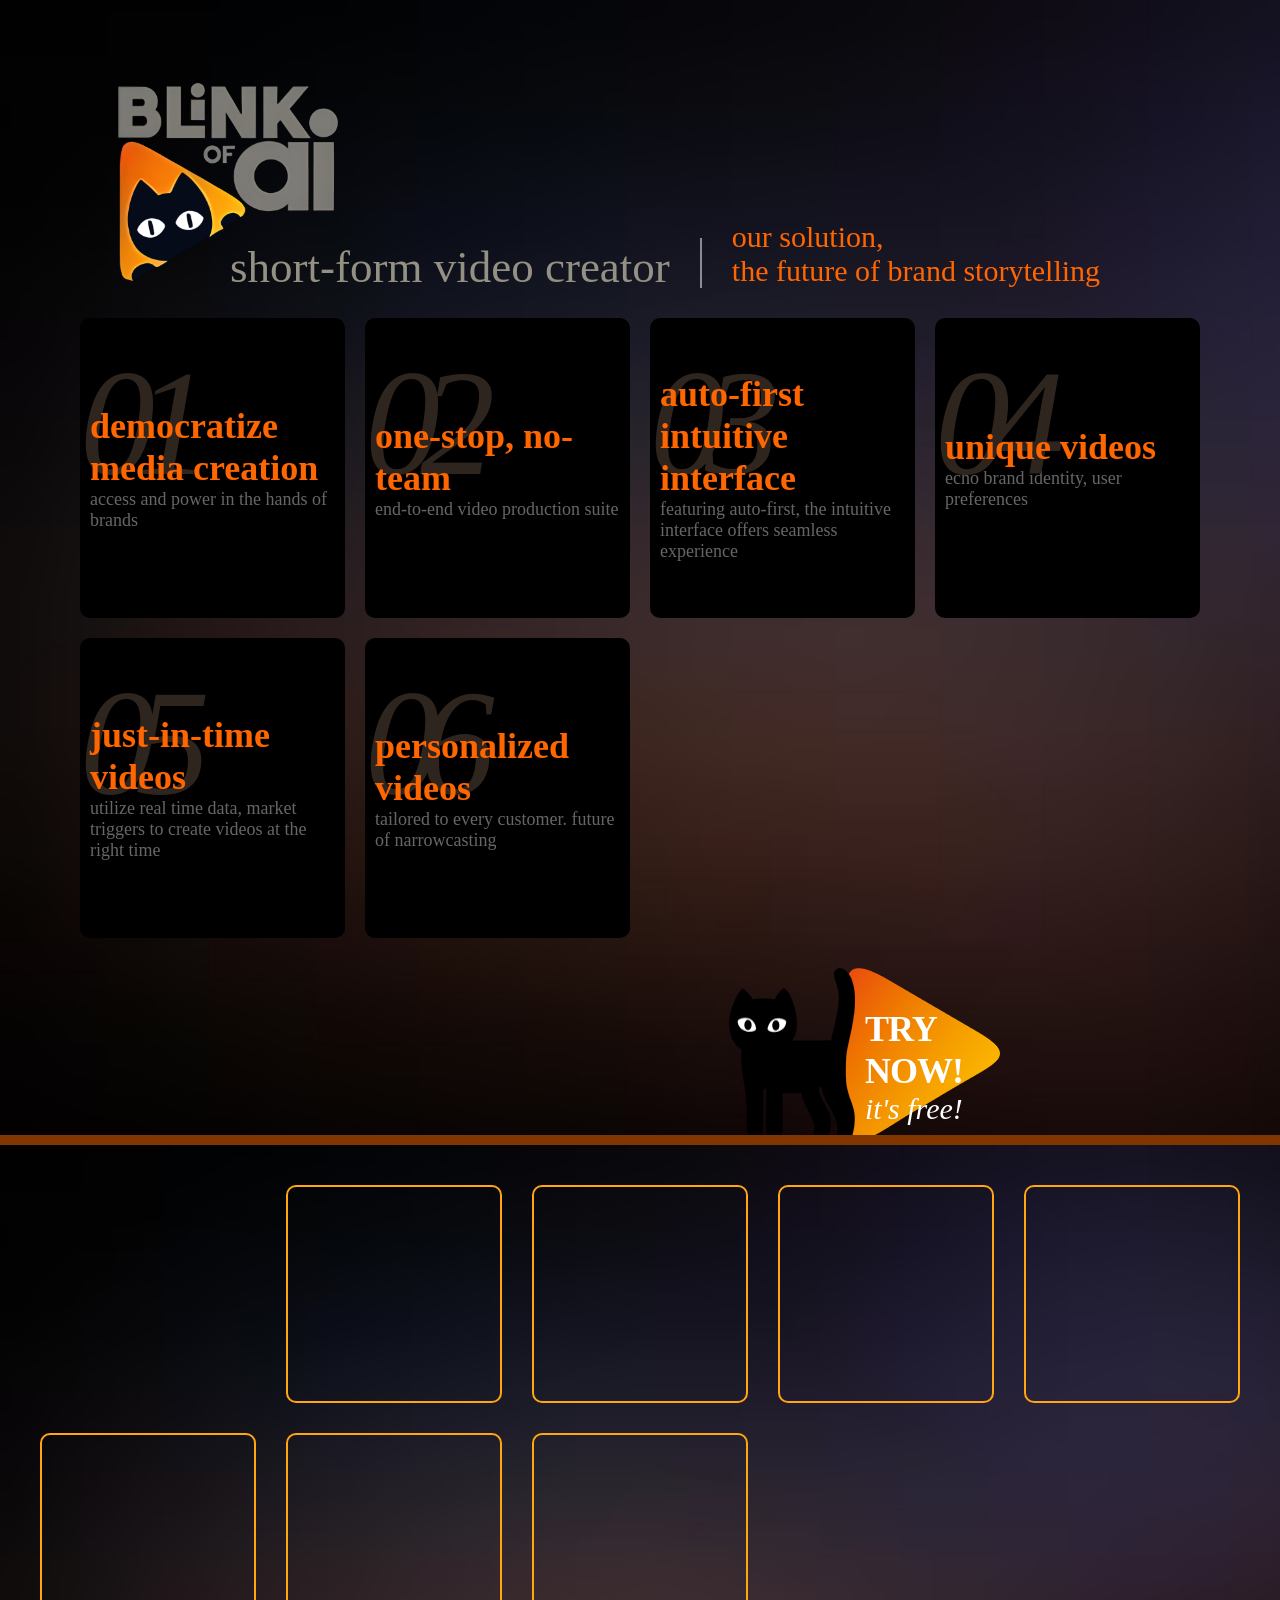
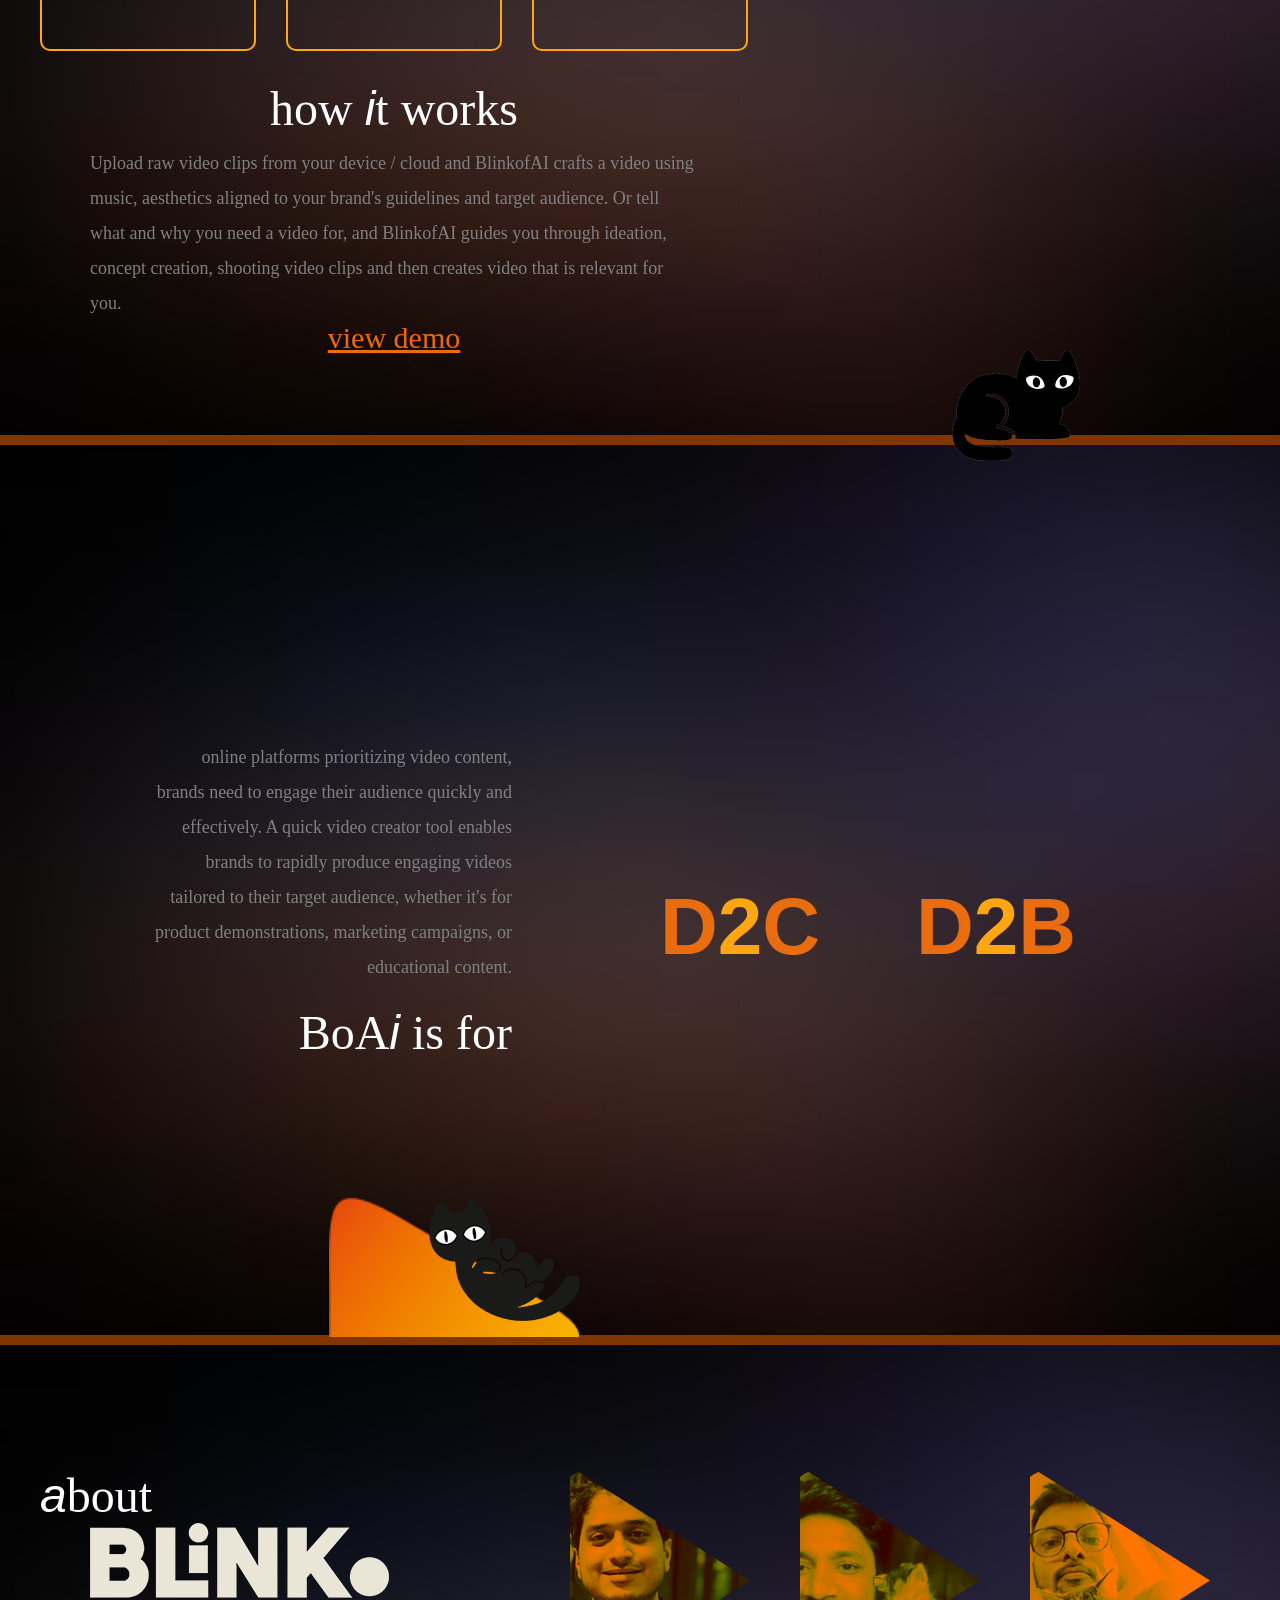
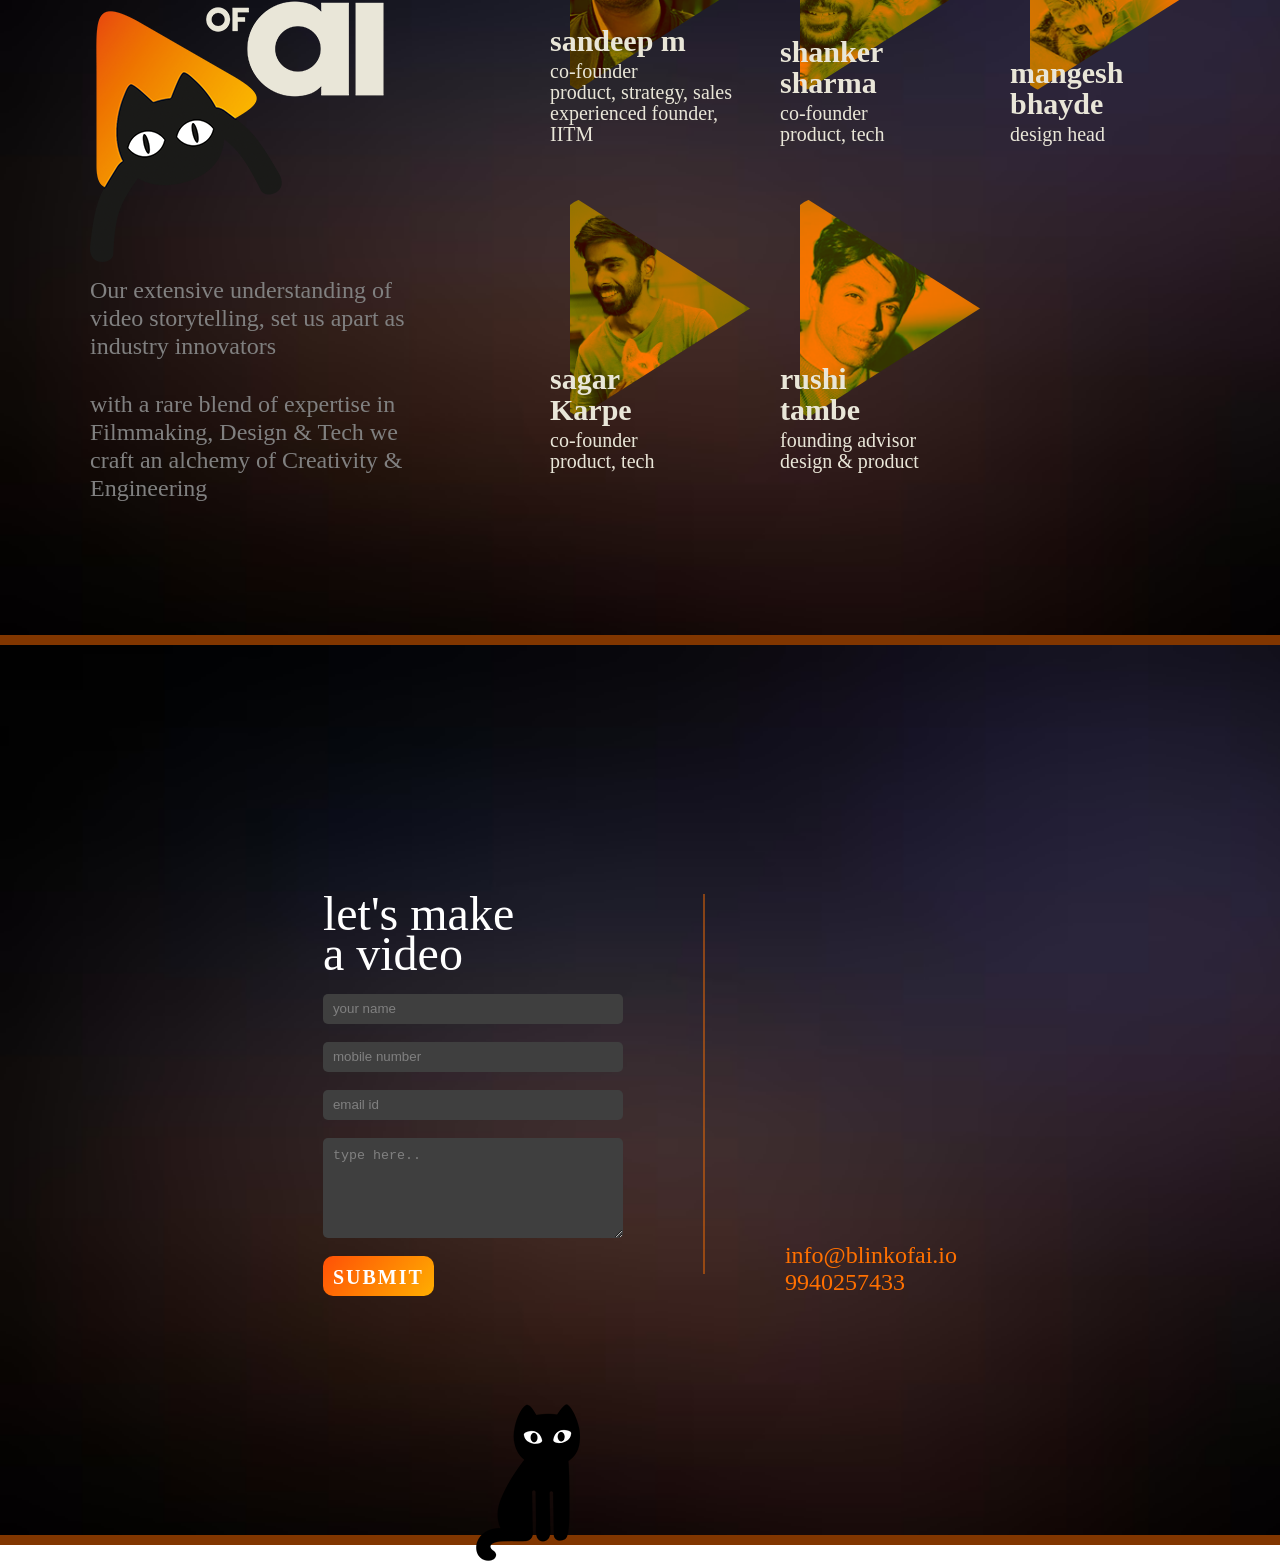
<file: index.html>
<!DOCTYPE html>
<html lang="en">
  <head>
    <meta charset="UTF-8" />
    <meta name="viewport" content="width=device-width, initial-scale=1.0" />
    <title>Blink of AI</title>
    <link rel="stylesheet" href="index.css" />
  </head>
  <body>
    <section class="section section-1">
      <div class="row-1">
        <div class="logo-container">
          <img src="./assets/images/logoOne.png"></img>
          <p>short-form video creator</p>
        </div>
        <div class="vertical-line"></div>
        <div class="horizontal-line"></div>
        <div class="description">
          <p>our solution,</p>
          <p>the future of brand storytelling</p>
        </div>
      </div>
      <div class="row-2">
        <div class="grid-item">          
          <div class="number">01</div>
          <div>
            <h2>democratize
              media
              creation</h2>
            <p>access and
              power in the hands
              of brands</p>
          </div>
        </div>
        <div class="grid-item">
          <div class="number">02</div>
          <div>
            <h2>one-stop,
              no-team</h2>
            <p>end-to-end
              video production suite</p>
          </div>
        </div>
        <div class="grid-item">
          <div class="number">03</div>
          <div>
            <h2>auto-first
              intuitive
              interface</h2>
            <p>featuring auto-first,
              the intuitive interface
              offers seamless
              experience</p>
          </div>
        </div>
        <div class="grid-item">
          <div class="number">04</div>
          <div>
            <h2>unique
              videos</h2>
            <p>echo brand identity,
              user preferences</p>
          </div>
        </div>
        <div class="grid-item">
          <div class="number">05</div>
          <div>
            <h2>just-in-time
              videos</h2>
            <p>utilize real time data,
              market triggers to create
              videos at the right time</p>
          </div>
        </div>
        <div class="grid-item">
          <div class="number">06</div>
          <div>
            <h2>personalized
              videos</h2>
            <p>tailored to every
              customer. future of
              narrowcasting</p>
          </div>
        </div>
      </div>
      <div class="row-3">
        <img src="./assets/images/cat.png" class="cat"/>
        <a href="https://try.blinkofai.io/" target="_blank">
          <div class="triangle">
            <img src="./assets/images/triangle.png"/>
            <div class="text-container">
              <h2>TRY</h2>
              <h2>NOW!</h2>
              <p>it's free!</p>
            </div>
          </div>
        </a>
      </div>
      <div class="section-footer"></div>
    </section>
    <section class="section section-2">
      <div class="grid-container">
        <div class="grid-item grid-item-hidden"></div>
        <div class="grid-item">
          <iframe
            src="https://www.youtube.com/embed/tjICzLqQSaE?autoplay=1&mute=1&loop=1&playlist=tjICzLqQSaE"
            title="YouTube video player"
            frameborder="0"
            allowfullscreen
          >
          </iframe>
        </div>
        <div class="grid-item">
          <iframe
            src="https://www.youtube.com/embed/yNrN-YhV3Kc?autoplay=1&mute=1&loop=1&playlist=yNrN-YhV3Kc"
            title="YouTube video player"
            frameborder="0"
            allowfullscreen
          >
          </iframe>
        </div>
        <div class="grid-item">
          <iframe
            src="https://www.youtube.com/embed/FAdhT640_xA?autoplay=1&mute=1&loop=1&playlist=FAdhT640_xA"
            title="YouTube video player"
            frameborder="0"
            allowfullscreen
          >
          </iframe>
        </div>
        <div class="grid-item">
          <iframe
            src="https://www.youtube.com/embed/Qt8-5JsqCsI?autoplay=1&mute=1&loop=1&playlist=Qt8-5JsqCsI"
            title="YouTube video player"
            frameborder="0"
            allowfullscreen
          >
          </iframe>
        </div>
        <div class="grid-item">
          <iframe
            src="https://www.youtube.com/embed/NQQa-xRK35c?si=42BKOFX2pWsst9yd&autoplay=1&mute=1&loop=1&playlist=NQQa-xRK35c"
            title="YouTube video player"
            frameborder="0"
            allowfullscreen
          >
          </iframe>
        </div>
        <div class="grid-item">
          <iframe
            src="https://www.youtube.com/embed/EdZlV5y01UI?autoplay=1&mute=1&loop=1&playlist=EdZlV5y01UI"
            title="YouTube video player"
            frameborder="0"
            allowfullscreen
          >
          </iframe>
        </div>
        <div class="grid-item">
          <iframe
            src="https://www.youtube.com/embed/4TNTkUn0bwg?autoplay=1&mute=1&loop=1&playlist=4TNTkUn0bwg"
            title="YouTube video player"
            frameborder="0"
            allowfullscreen
          >
          </iframe>
        </div>
        <div class="grid-item-large">
          <h1>how <i class="italic-font">i</i>t works</h1>
          <p>
            Upload raw video clips from your device / cloud and BlinkofAI crafts a video using music, aesthetics aligned to your brand's guidelines and target audience. 
Or tell what and why you need a video for, and BlinkofAI guides you through ideation, concept creation, shooting video clips and then creates video that is relevant for you.
          </p>
          <a href="https://drive.google.com/file/d/1G-gzyJS6nlRW6jepAMfOi3PnvYRXUmWU/view?usp=drive_link" target="_blank">view demo</a>
        </div>
      </div>
      <div class="container">
        <div class="output">output of BoA<i>i</i></div>
        <div class="carousel-container">
          <input type="radio" name="slider" id="item-1" checked>
          <input type="radio" name="slider" id="item-2">
          <input type="radio" name="slider" id="item-3">
          <input type="radio" name="slider" id="item-4">
          <input type="radio" name="slider" id="item-5">
          <input type="radio" name="slider" id="item-6">
          <input type="radio" name="slider" id="item-7">
          <div class="cards">
            <label class="card" for="item-1" id="label-1">
              <iframe
              src="https://www.youtube.com/embed/tjICzLqQSaE?autoplay=1&mute=1&loop=1&playlist=tjICzLqQSaE"
              title="YouTube video player"
              frameborder="0"
              allowfullscreen
            >
            </iframe>
            </label>
            <label class="card" for="item-2" id="label-2">
              <iframe
              src="https://www.youtube.com/embed/yNrN-YhV3Kc?autoplay=1&mute=1&loop=1&playlist=yNrN-YhV3Kc"
              title="YouTube video player"
              frameborder="0"
              allowfullscreen
            >
            </iframe>
            </label>
            <label class="card" for="item-3" id="label-3">
              <iframe
              src="https://www.youtube.com/embed/FAdhT640_xA?autoplay=1&mute=1&loop=1&playlist=FAdhT640_xA"
              title="YouTube video player"
              frameborder="0"
              allowfullscreen
            >
            </iframe>
            </label>
            <label class="card" for="item-4" id="label-4">
              <iframe
              src="https://www.youtube.com/embed/Qt8-5JsqCsI?autoplay=1&mute=1&loop=1&playlist=Qt8-5JsqCsI"
              title="YouTube video player"
              frameborder="0"
              allowfullscreen
            >
            </iframe>
            </label>
            <label class="card" for="item-5" id="label-5">
              <iframe
              src="https://www.youtube.com/embed/NQQa-xRK35c?si=42BKOFX2pWsst9yd&autoplay=1&mute=1&loop=1&playlist=NQQa-xRK35c"
              title="YouTube video player"
              frameborder="0"
              allowfullscreen
            >
            </iframe>
            </label>
            <label class="card" for="item-6" id="label-6">
              <iframe
              src="https://www.youtube.com/embed/EdZlV5y01UI?autoplay=1&mute=1&loop=1&playlist=EdZlV5y01UI"
              title="YouTube video player"
              frameborder="0"
              allowfullscreen
            >
            </iframe>
            </label>
            <label class="card" for="item-7" id="label-7">
              <iframe
              src="https://www.youtube.com/embed/4TNTkUn0bwg?autoplay=1&mute=1&loop=1&playlist=4TNTkUn0bwg"
              title="YouTube video player"
              frameborder="0"
              allowfullscreen
            >
            </iframe>
            </label>
          </div>
        </div>
        <div class="description">
          <h1>how <i class="italic-font">i</i>t works</h1>
          <p>
            Upload raw video clips from your device / cloud and BlinkofAI crafts a video using music, aesthetics aligned to your brand's guidelines and target audience. 
Or tell what and why you need a video for, and BlinkofAI guides you through ideation, concept creation, shooting video clips and then creates video that is relevant for you.
          </p>
          <a href="https://drive.google.com/file/d/1G-gzyJS6nlRW6jepAMfOi3PnvYRXUmWU/view?usp=drive_link" target="_blank">view demo</a>
        </div>
      </div>
      <div class="cat">
        <img src="./assets/images/cat-2.png">
      </div>
      <div class="section-footer"></div>
    </section>
    <section class="section section-3">
      <div class="text-container">
        <p>
          online platforms prioritizing video content, brands need to engage their audience quickly and effectively. A quick video creator tool enables brands to rapidly produce engaging videos tailored to their target audience, whether it's for product demonstrations, marketing campaigns, or educational content.
        </p>
        <h1>BoA<i class="italic-font">i</i> is for</h1>
      </div>
      <div class="options-container">
        <h1><span>D</span>2<span>C</span></h1>
        <h1><span>D</span>2<span>B</span></h1>
      </div>
      <div class="cat">
        <div class="container">
          <img src="./assets/images/triangle.png">
        <img src="./assets/images/cat-3.png">
        </div>
      </div>
      <div class="section-footer"></div>
    </section>
    <section class="section section-4">
      <div class="container-1">
        <div class="logo-container">
          <div>
            <h1><i class="italic-font">a</i>bout</h1>
            <div>
              <img src="./assets/images/boai_text.png" />
              <img src="./assets/images/cat-triangle.png" alt="logo" class="cat-triangle" />
            </div>
          </div>
          <div class="text-container">
            <p>
              Our extensive understanding of video storytelling, set us apart as industry innovators
            </p>
            <p>
              with a rare blend of expertise in Filmmaking, Design & Tech we craft an alchemy of Creativity & Engineering
            </p>
          </div>
        </div>        
      </div>
      <div class="container-2">
        <div class="row">
          <div class="member-card">
            <img src="./assets/images/team/sandeep.png" />
            <div class="description">
              <h1>sandeep m</h1>
              <p>co-founder</p>
              <p>product, strategy, sales</p>
              <p>experienced founder, IITM</p>
            </div>
          </div>
          <div class="member-card">
            <img src="./assets/images/team/shanker.png" />
            <div class="description">
              <h1>shanker</h1>
              <h1>sharma</h1>
              <p>co-founder</p>
              <p>product, tech</p>
            </div>
          </div>
          <div class="member-card">
            <img src="./assets/images/team/mangesh.png" />
            <div class="description">
              <h1>mangesh</h1>
              <h1>bhayde</h1>
              <p>design head</p>
            </div>
          </div>
        </div>
        <div class="row">
          <div class="member-card">
            <img src="./assets/images/team/sagar.png" />
            <div class="description">
              <h1>sagar</h1>
              <h1>Karpe</h1>
              <p>co-founder</p>
              <p>product, tech</p>
            </div>
          </div>
          <div class="member-card">
            <img src="./assets/images/team/rushi.png" />
            <div class="description">
              <h1>rushi</h1>
              <h1>tambe</h1>
              <p>founding advisor</p>
              <p>design & product</p>
            </div>
          </div>
        </div>
        <div></div>
      </div>
      <div class="container-2-small">
          <div class="member-card">
            <img src="./assets/images/team/sandeep.png" />
            <div class="description">
              <h1>sandeep m</h1>
              <p>co-founder</p>
              <p>product, strategy, sales</p>
              <p>experienced founder, IITM</p>
            </div>
          </div>
          <div class="member-card">
            <img src="./assets/images/team/shanker.png" />
            <div class="description">
              <h1>shanker</h1>
              <h1>sharma</h1>
              <p>co-founder</p>
              <p>product, tech</p>
            </div>
          </div>
          <div class="member-card">
            <img src="./assets/images/team/mangesh.png" />
            <div class="description">
              <h1>mangesh</h1>
              <h1>bhayde</h1>
              <p>design head</p>
            </div>
          </div>
          <div class="member-card">
            <img src="./assets/images/team/sagar.png" />
            <div class="description">
              <h1>sagar</h1>
              <h1>Karpe</h1>
              <p>co-founder</p>
              <p>product, tech</p>
            </div>
          </div>
          <div class="member-card">
            <img src="./assets/images/team/rushi.png" />
            <div class="description">
              <h1>rushi</h1>
              <h1>tambe</h1>
              <p>founding advisor</p>
              <p>design & product</p>
            </div>
          </div>
      </div>
      <div class="section-footer"></div>
    </section>
    <section class="section section-5">
        <div class="container">
          <div class="form-container">
            <p>let's make</p>
            <p>a video</p>
            <form action="javascript: sendMail(this)">
              <input type="text" id="name" name="name" placeholder="your name"><br>
              <input type="text" id="number" name="number" placeholder="mobile number"><br>
              <input type="text" id="email" name="email" placeholder="email id"><br>
              <textarea id="content" name="content" placeholder="type here.."></textarea><br>
              <input type="submit" value="Submit">
            </form> 
          </div>
          <div class="horizontal-line"></div>
          <div class="vertical-line"></div>
          <div class="contact">
            <p>info@blinkofai.io</p>
            <p>9940257433</p>
          </div>
        </div>
      <div class="cat">
        <img src="./assets/images/cat-5.png">
      </div>
      <div class="section-footer"></div>
    </section>
  </body>
  <script src="index.js"></script>
</html>
</file>
<file: index.css>
:root {
  --color-1: #ffffff;
  --color-2: #e96c0f;
  --color-3: #ffa612;
  --heading: 54px;
  --paragraph: 18px;
  --line-height: 1.8;
  --font-1: "Segoe UI", Arial, sans-serif;
  --font-2: "Monotype Corsiva", sans-serif;
}

html::-webkit-scrollbar {
  display: none;
}

* {
  margin: 0;
  padding: 0;
  box-sizing: border-box;
}

.italic-font {
  font-family: var(--font-2) !important;
}

.section {
  min-height: 100vh;
  height: 100%;
  background-image: url("./assets/images/background.avif");
  background-size: cover;
  position: relative;
}

.section-logo {
  position: absolute;
  top: 0;
  left: 0;
}

.section-logo > img {
  width: 100px;
  height: auto;
  margin: 20px;
}

.section-footer {
  position: absolute;
  bottom: 0;
  left: 0;
  height: 10px;
  width: 100%;
  background-color: #813600;
  z-index: 2;
}

.section-1 {
  display: flex;
  flex-direction: column;
  justify-content: space-between;
  padding: 50px 80px 0;
}

.section-1 > .row-1 {
  display: flex;
  align-items: flex-end;
}

.section-1 > .row-1 > .logo-container {
  display: flex;
  align-items: end;
}

.section-1 > .row-1 > .logo-container > img {
  width: 300px;
  height: auto;
}

.section-1 > .row-1 > .logo-container > p {
  font-size: 45px;
  line-height: 41px;
  color: #949184;
  font-weight: 400;
  font-family: "Poppins";
  margin-left: -150px;
}

.section-1 > .row-1 > .vertical-line {
  height: 50px;
  width: 2px;
  background-color: white;
  opacity: 0.502;
  margin: 0 30px;
}

.section-1 > .row-1 > .description {
  font-size: 30px;
  color: #ff6600;
  font-weight: 400;
  font-family: "Poppins";
}

.section-1 > .row-2 {
  display: grid;
  grid-template-columns: repeat(6, minmax(0, 1fr));
  gap: 20px;
  margin: 30px 0;
}

.section-1 > .row-2 > .grid-item {
  background-color: black;
  background-size: cover;
  border-radius: 10px;
  position: relative;
  height: 300px;
  min-height: 150px;
  color: white;
  display: flex;
  flex-direction: column;
  justify-content: center;
  padding: 10px;
}

.section-1 > .row-2 > .grid-item > .number {
  position: absolute;
  font-size: 150px;
  letter-spacing: -20px;
  line-height: 11px;
  color: #2f251f;
  font-weight: 400;
  font-style: italic;
  font-family: "Playfair Display";
  text-align: right;
  top: 100px;
  left: 0;
  z-index: 0;
}

.section-1 > .row-2 > .grid-item h2 {
  position: relative;
  font-size: 36px;
  color: #ff6600;
  font-weight: 700;
  font-family: "Poppins";
  z-index: 3;
}

.section-1 > .row-2 > .grid-item p {
  font-size: 18px;
  color: #666666;
  font-weight: 400;
  font-family: "Poppins";
}

.section-1 > .row-3 {
  display: flex;
  justify-self: flex-end;
  justify-content: end;
  margin-right: 200px;
  color: white;
}

.section-1 > .row-3 > img {
  position: static;
  z-index: 1;
}

.section-1 > .row-3 .triangle {
  position: relative;
  margin-left: -10px;
}

.section-1 > .row-3 .triangle > .text-container {
  position: absolute;
  top: 40px;
  left: 20px;
}

.section-1 > .row-3 .triangle > .text-container > h2 {
  font-size: 36px;
  letter-spacing: -1px;
  text-transform: uppercase;
  color: #ffffff;
  font-weight: 700;
  font-family: "Poppins";
}

.section-1 > .row-3 .triangle > .text-container > p {
  font-size: 30px;
  color: #ffffff;
  font-weight: 400;
  font-style: italic;
  font-family: "Playfair Display";
}

.section-2 {
  display: flex;
  flex-direction: column;
  align-items: flex-end;
  justify-content: center;
  padding: 40px;
}

.section-2 > .grid-container {
  display: grid;
  grid-template-columns: repeat(6, minmax(0, 1fr));
  grid-template-rows: repeat(2, minmax(0, 1fr));
  gap: 30px;
  padding: 0 100px;
  margin-bottom: 50px;
  flex: 1;
}

.section-2 .grid-item {
  border-radius: 10px;
  border: 2px solid var(--color-3);
  position: relative;
}

.section-2 .grid-item > iframe {
  width: 100%;
  height: 100%;
  border-radius: 10px;
  position: absolute;
  top: 0;
  left: 0;
}

.section-2 .grid-item-hidden {
  visibility: hidden;
}

.section-2 > .grid-container > .grid-item-large {
  grid-column: span 3;
  color: white;
  display: flex;
  flex-direction: column;
  justify-content: center;
  align-items: center;
  font-family: var(--font-1);
  padding: 0 50px;
}

.section-2 > .grid-container > .grid-item-large > h1 {
  margin-bottom: 10px;
  font-size: 48px;
  color: #ffffff;
  font-weight: 400;
  font-family: "Poppins";
}

.section-2 > .grid-container > .grid-item-large > p {
  width: 100%;
  font-size: 18px;
  line-height: 35px;
  color: #808080;
  font-weight: 400;
  font-family: "Poppins";
}

.section-2 > .grid-container > .grid-item-large > a {
  font-size: 30px;
  color: #ed6a04;
  font-weight: 500;
  font-family: "Poppins";
}

.section-2 > .cat {
  position: absolute;
  bottom: -20px;
  z-index: 5;
  right: 200px;
}

.section-3 {
  display: flex;
  justify-content: flex-start;
  align-items: center;
  color: white;
  font-family: var(--font-1);
}

.section-3 > .text-container {
  width: 40%;
  display: flex;
  flex-direction: column;
  text-align: right;
  padding-left: 150px;
  margin-right: 100px;
}

.section-3 > .text-container > h1 {
  font-size: 48px;
  line-height: 35px;
  color: #ffffff;
  font-weight: 400;
  font-family: "Poppins";
}

.section-3 > .text-container > p {
  font-size: 18px;
  line-height: 35px;
  color: #808080;
  font-weight: 400;
  font-family: "Poppins";
  text-align: right;
  margin-bottom: 30px;
}

.section-3 > .options-container {
  width: 40%;
  display: flex;
  justify-content: space-around;
  align-items: end;
  margin-top: 5%;
}

.section-3 > .options-container > h1 {
  font-size: 80px;
  color: var(--color-3);
  font-weight: bold;
}

.section-3 > .options-container > h1 > span {
  color: var(--color-2);
}

.section-3 > .cat {
  position: absolute;
  bottom: 20px;
  z-index: 5;
  right: 700px;
}

.section-3 > .cat > .container {
  position: relative;
}

.section-3 > .cat > .container > img:nth-child(1) {
  position: absolute;
  clip-path: polygon(0 0, 100% 0, 100% 50%, 0 50%);
  width: 250px;
}

.section-3 > .cat > .container > img:nth-child(2) {
  margin-left: 100px;
  position: relative;
}

.section-4 {
  display: flex;
  width: 100%;
  justify-content: center;
  color: white;
  align-items: center;
  font-family: var(--font-1);
  padding: 40px;
}

.section-4 > .container-1 {
  width: 40%;
  margin-right: 30px;
}

.section-4 > .container-1 > .logo-container {
  width: 80%;
  display: flex;
  flex-direction: column;
  padding-left: 50px;
}

.section-4 > .container-1 > .logo-container h1 {
  margin-left: -50px;
  font-size: 48px;
  line-height: 35px;
  color: #ffffff;
  font-weight: 400;
  font-family: "Playfair Display";
  margin-bottom: 10px;
}

.section-4 > .container-1 > .logo-container > div {
  width: 80%;
  height: auto;
  margin-bottom: 10px;
}

.section-4 > .container-1 > .logo-container > div .cat-triangle {
  margin-top: -90px;
}

.section-4 > .container-1 > .logo-container > .text-container {
  width: 100%;
}

.section-4 > .container-1 > .logo-container > .text-container > p {
  font-size: 24px;
  line-height: 28px;
  color: #808080;
  font-weight: 400;
  font-family: "Poppins";
}

.section-4 > .container-1 > .logo-container > .text-container > p:nth-child(1) {
  margin-bottom: 30px;
}

.section-4 > .container-2 {
  display: flex;
  flex-direction: column;
}

.section-4 > .container-2 > .row {
  display: flex;
  justify-content: start;
  align-items: center;
  margin-bottom: 100px;
  width: 100%;
}

.section-4 > .container-2 > .row > .member-card {
  display: flex;
  flex-direction: column;
  margin-right: 70px;
  position: relative;
}

.section-4 > .container-2 > .row > .member-card > img {
  width: 200px;
  clip-path: polygon(10% 0, 10% 100%, 100% 50%);
  border-radius: 50px;
}

.section-4 > .container-2 > .row > .member-card > .description {
  position: absolute;
  bottom: -50px;
}

.section-4 > .container-2 > .row > .member-card > .description > h1 {
  font-size: 30px;
  line-height: 21px;
  color: #e9e6d8;
  font-weight: 700;
  font-family: "Poppins";
  margin-bottom: 10px;
}

.section-4 > .container-2 > .row > .member-card > .description > p {
  font-size: 20px;
  line-height: 21px;
  color: #e9e6d8;
  font-family: "Poppins";
}

.section-5 {
  display: flex;
  padding: 20px 50px;
  justify-content: center;
  align-items: center;
}

.section-5 > .container {
  display: flex;
}

.section-5 > .container > .form-container {
  display: flex;
  flex-direction: column;
  justify-content: center;
  align-items: center;
  width: 300px;
}

.section-5 > .container > .form-container > p {
  font-size: 48px;
  line-height: 40px;
  color: #ffffff;
  font-weight: 400;
  font-family: "Poppins";
  align-self: flex-start;
}

.section-5 > .container > .form-container > p:nth-child(2) {
  margin-bottom: 20px;
}

.section-5 > .container > .form-container > form {
  display: flex;
  flex-direction: column;
  width: 100%;
}

.section-5 > .container > .form-container > form > input {
  width: 100%;
  height: 30px;
  padding: 10px;
  border: none;
  border-radius: 5px;
  background-color: rgb(63, 63, 63);
  color: white;
}

.section-5 > .container > .form-container > form > input::placeholder {
  color: gray;
  opacity: 1;
}

.section-5 > .container > .form-container > form > textarea {
  width: 100%;
  height: 100px;
  padding: 10px;
  border: none;
  border-radius: 5px;
  background-color: rgb(63, 63, 63);
  color: gray;
}

.section-5 > .container > .form-container > form > textarea::placeholder {
  color: gray;
  opacity: 1;
}

.section-5 > .container > .form-container > form > input[type="submit"] {
  width: fit-content;
  height: 40px;
  border: none;
  border-radius: 10px;
  background-image: linear-gradient(130deg, #ff5006 0%, #ffae00 100%);
  font-size: 20px;
  letter-spacing: 2px;
  text-transform: uppercase;
  color: #ffffff;
  font-weight: 700;
  font-family: "Lato";
}

.section-5 > .container > .vertical-line {
  height: 380px;
  width: 2px;
  background-color: #ed6a04;
  margin: 0 80px;
  opacity: 0.502;
}

.section-5 > .container > .contact {
  display: flex;
  flex-direction: column;
  align-self: flex-end;
}

.section-5 > .container > .contact > p {
  font-size: 24px;
  color: #ff7000;
  font-weight: 400;
  font-family: "Poppins";
}

.section-5 > .cat {
  position: absolute;
  bottom: -20px;
  z-index: 5;
  right: 700px;
}

@media (min-width: 1400px) and (max-width: 1600px) {
  .section-1 > .row-2 {
    gap: 10px;
  }

  .section-2 > .grid-container {
    padding: 50px;
  }
}

@media screen and (min-width: 1400px) {
  .section-4 > .container-1 {
    width: 30%;
  }
}

@media (min-width: 1200px) and (max-width: 1400px) {
  .section-1 > .row-2 {
    grid-template-columns: repeat(4, minmax(0, 1fr));
  }

  .section-2 > .grid-container {
    padding: 0;
    grid-template-columns: repeat(5, minmax(0, 1fr));
    grid-template-rows: repeat(3, minmax(0, fit-content));
  }

  .section-4 > .container-2 > .row > .member-card {
    margin: 0;
    margin-right: 30px;
  }
}

@media screen and (max-width: 1200px) {
  .section-1 > .row-1 > .vertical-line {
    height: 100px;
  }

  .section-1 > .row-2 {
    grid-template-columns: repeat(3, minmax(0, 1fr));
  }

  .section-2 > .grid-container {
    padding: 0;
    grid-template-columns: repeat(4, minmax(0, 1fr));
    grid-template-rows: repeat(3, minmax(0, fit-content));
  }

  .section-3 > .text-container {
    padding-left: 50px;
  }

  .section-3 > .options-container {
    justify-content: space-between;
  }

  .section-3 > .cat {
    right: 400px;
  }

  .section-4 {
    flex-direction: column;
    padding: 150px 0;
    align-items: center;
  }

  .section-4 > .container-1 {
    width: 100%;
    margin: 0;
    display: flex;
    justify-content: center;
    align-items: center;
  }

  .section-4 > .container-1 > .logo-container {
    width: 90%;
    flex-direction: row;
    justify-content: space-between;
  }

  .section-4 > .container-1 > .logo-container > .text-container {
    align-self: center;
  }

  .section-4 > .container-2 {
    width: 90%;
  }

  .section-4 > .container-2 > .row {
    justify-content: center;
  }
}

@media screen and (max-width: 900px) {
  .section-1 {
    padding: 50px 40px 0;
  }

  .section-1 > .row-1 > .logo-container > img {
    width: 200px;
    height: auto;
  }

  .section-1 > .row-1 > .logo-container > p {
    font-size: 30px;
    line-height: 41px;
    margin-left: 10px;
  }

  .section-1 > .row-1 > .vertical-line {
    height: 100px;
  }

  .section-2 > .grid-container {
    padding: 0;
    grid-template-columns: repeat(4, minmax(0, 1fr));
  }

  .section-3 {
    flex-direction: column;
    justify-content: center;
  }

  .section-3 > .text-container {
    width: 80%;
    padding: 0 20px;
    margin: 0;
    margin-bottom: 50px;
  }

  .section-3 > .options-container {
    width: 500px;
    padding: 0 20px;
    margin: 0;
  }

  .section-3 > .cat {
    right: 200px;
  }

  .section-4 > .container-1 > .logo-container > .text-container > p {
    font-size: 20px;
  }

  .section-4 > .container-1 > .logo-container > div > div {
    width: 200px;
  }

  .section-4 > .container-1 > .logo-container > div > div > img {
    width: 100%;
  }

  .section-4 > .container-1 > .logo-container > div .cat-triangle {
    margin-top: -50px;
  }

  .section-4 > .container-2 > .row > .member-card {
    margin: 0;
    margin-left: 40px;
  }

  .section-5 > .cat {
    position: absolute;
    bottom: -20px;
    z-index: 5;
    right: 300px;
  }
}

@media screen and (min-width: 761px) {
  .section-4 > .container-2-small {
    display: none;
    background-color: white;
  }
}

@media screen and (max-width: 760px) {
  .section-1 {
    padding: 50px 20px 0;
  }

  .section-1 > .row-2 > .grid-item h2 {
    font-size: 30px;
  }

  .section-1 > .row-2 > .grid-item p {
    font-size: 16px;
  }

  .section-2 > .grid-container {
    padding: 0;
    grid-template-columns: repeat(3, minmax(0, 1fr));
    grid-template-rows: repeat(4, minmax(0, 300px));
  }

  .section-2 > .grid-container > .grid-item-large {
    margin: 20px 0;
  }

  .section-4 > .container-1 > .logo-container {
    margin-bottom: 100px;
  }

  .section-4 > .container-2 {
    display: none;
  }

  .section-4 > .container-2-small {
    display: grid;
    grid-template-columns: repeat(2, minmax(0, 1fr));
    row-gap: 100px;
    column-gap: 50px;
  }

  .section-4 > .container-2-small > .member-card {
    display: flex;
    flex-direction: column;
    margin-right: 0px;
    position: relative;
  }

  .section-4 > .container-2-small > .member-card > img {
    width: 200px;
    clip-path: polygon(10% 0, 10% 100%, 100% 50%);
    border-radius: 50px;
  }

  .section-4 > .container-2-small > .member-card > .description {
    position: absolute;
    bottom: -50px;
  }

  .section-4 > .container-2-small > .member-card > .description > h1 {
    font-size: 30px;
    line-height: 21px;
    color: #e9e6d8;
    font-weight: 700;
    font-family: "Poppins";
    margin-bottom: 10px;
  }

  .section-4 > .container-2-small > .member-card > .description > p {
    font-size: 20px;
    line-height: 21px;
    color: #e9e6d8;
    font-family: "Poppins";
  }

  .section-5 {
    display: flex;
    padding: 20px;
    justify-content: center;
    align-items: center;
  }

  .section-5 > .container > .vertical-line {
    margin: 0 40px;
  }
}

@media screen and (min-width: 601px) {
  .section-2 > .container {
    display: none;
  }
}

@media screen and (max-width: 600px) {
  .section-1 > .row-1 {
    display: flex;
    flex-direction: column;
    align-items: center;
  }

  .section-1 > .row-1 > .vertical-line {
    display: none;
  }

  .section-1 > .row-1 > .horizontal-line {
    width: 300px;
    height: 2px;
    background-color: white;
    opacity: 0.502;
    margin: 20px 0;
  }

  .section-1 > .row-2 {
    grid-template-columns: repeat(2, minmax(0, 1fr));
  }

  .section-1 > .row-3 {
    margin-right: 20px;
  }

  .section-2 {
    align-items: center;
    padding-bottom: 100px;
  }

  .section-2 > .grid-container {
    display: none;
  }

  .section-2 > .container {
    display: flex;
    flex-direction: column;
    align-items: center;
    justify-content: center;
    font-family: "DM Sans", sans-serif;
    transition: background 0.4s ease-in;
    width: 100vw;
    padding: 50px 0;
  }

  .section-2 > .container > .output {
    font-size: 48px;
    line-height: 35px;
    color: #ffffff;
    font-weight: 400;
    font-family: "Poppins";
    text-align: right;
  }

  .section-2 > .container > .carousel-container {
    width: 90%;
    height: 60%;
    transform-style: preserve-3d;
    display: flex;
    justify-content: center;
    align-items: center;
    margin: 100px 0;
  }

  .section-2 > .container > .carousel-container > input[type="radio"] {
    display: none;
  }

  .section-2 > .container > .carousel-container > .cards {
    position: relative;
    width: 100%;
    height: 500px;
    margin-bottom: 20px;
  }
  .section-2 > .container > .carousel-container > .cards > .card {
    position: absolute;
    width: 60%;
    height: 100%;
    left: 0;
    right: 0;
    margin: auto;
    transition: transform 0.4s ease;
    cursor: pointer;
  }

  .section-2 > .container > .carousel-container > .cards > .card iframe {
    width: 100%;
    height: 100%;
    border-radius: 10px;
    object-fit: cover;
  }

  .section-2 > .container > .carousel-container > .cards > .card img {
    width: 100%;
    height: 100%;
    border-radius: 10px;
    object-fit: cover;
  }

  #item-1:checked ~ .cards #label-7,
  #item-2:checked ~ .cards #label-1,
  #item-3:checked ~ .cards #label-2,
  #item-4:checked ~ .cards #label-3,
  #item-5:checked ~ .cards #label-4,
  #item-6:checked ~ .cards #label-5,
  #item-7:checked ~ .cards #label-6 {
    transform: translatex(-90%) scale(0.8);
    opacity: 0.4;
    z-index: 0;
  }

  #item-1:checked ~ .cards #label-2,
  #item-2:checked ~ .cards #label-3,
  #item-3:checked ~ .cards #label-4,
  #item-4:checked ~ .cards #label-5,
  #item-5:checked ~ .cards #label-6,
  #item-6:checked ~ .cards #label-7,
  #item-7:checked ~ .cards #label-1 {
    transform: translatex(90%) scale(0.8);
    opacity: 0.4;
    z-index: 0;
  }

  #item-1:checked ~ .cards #label-1,
  #item-2:checked ~ .cards #label-2,
  #item-3:checked ~ .cards #label-3,
  #item-4:checked ~ .cards #label-4,
  #item-5:checked ~ .cards #label-5,
  #item-6:checked ~ .cards #label-6,
  #item-7:checked ~ .cards #label-7 {
    transform: translatex(0) scale(1);
    opacity: 1;
    z-index: 1;

    img,
    iframe {
      box-shadow: 0px 0px 5px 0px rgba(81, 81, 81, 0.47);
    }
  }

  .section-2 > .container > .description {
    grid-column: span 3;
    color: white;
    display: flex;
    flex-direction: column;
    justify-content: center;
    align-items: center;
    font-family: var(--font-1);
    padding: 0 50px;
  }

  .section-2 > .container > .description > h1 {
    margin-bottom: 10px;
    font-size: 48px;
    color: #ffffff;
    font-weight: 400;
    font-family: "Poppins";
  }

  .section-2 > .container > .description > p {
    width: 100%;
    font-size: 18px;
    line-height: 35px;
    color: #808080;
    font-weight: 400;
    font-family: "Poppins";
  }

  .section-2 > .container > .description > a {
    font-size: 30px;
    color: #ed6a04;
    font-weight: 500;
    font-family: "Poppins";
  }

  .section-3 > .options-container {
    flex-direction: column;
    width: 80%;
  }

  .section-3 > .cat {
    right: 100px;
  }

  .section-4 > .container-1 > .logo-container {
    width: 100%;
    margin-right: 50px;
    display: flex;
    flex-direction: column;
    justify-content: center;
  }

  .section-4 > .container-1 > .logo-container > div {
    width: 100%;
    margin-bottom: 10px;
    display: flex;
    flex-direction: column;
    align-items: center;
  }

  .section-4 > .container-1 > .logo-container h1 {
    margin-left: -130px;
  }

  .section-5 > .container {
    flex-direction: column;
    width: 100%;
    align-items: center;
  }

  .section-5 > .container > .vertical-line {
    display: none;
  }

  .section-5 > .container > .horizontal-line {
    height: 2px;
    width: 300px;
    background-color: #ed6a04;
    opacity: 0.502;
    margin: 30px 0;
  }

  .section-5 > .container > .contact {
    align-self: center;
  }

  .section-5 > .cat {
    right: 100px;
  }
}

@media screen and (max-width: 500px) {
  .section-4 > .container-2-small {
    grid-template-columns: repeat(1, minmax(0, 1fr));
  }
}

@media screen and (max-width: 400px) {
  .section-1 {
    padding: 50px 30px 0;
  }

  .section-1 > .row-2 {
    grid-template-columns: repeat(1, minmax(0, 1fr));
  }

  .section-3 > .text-container {
    width: 90%;
  }

  .section-3 > .options-container {
    flex-direction: column;
    width: 90%;
  }

  .section-3 > .cat {
    right: 50px;
  }
}
</file>
